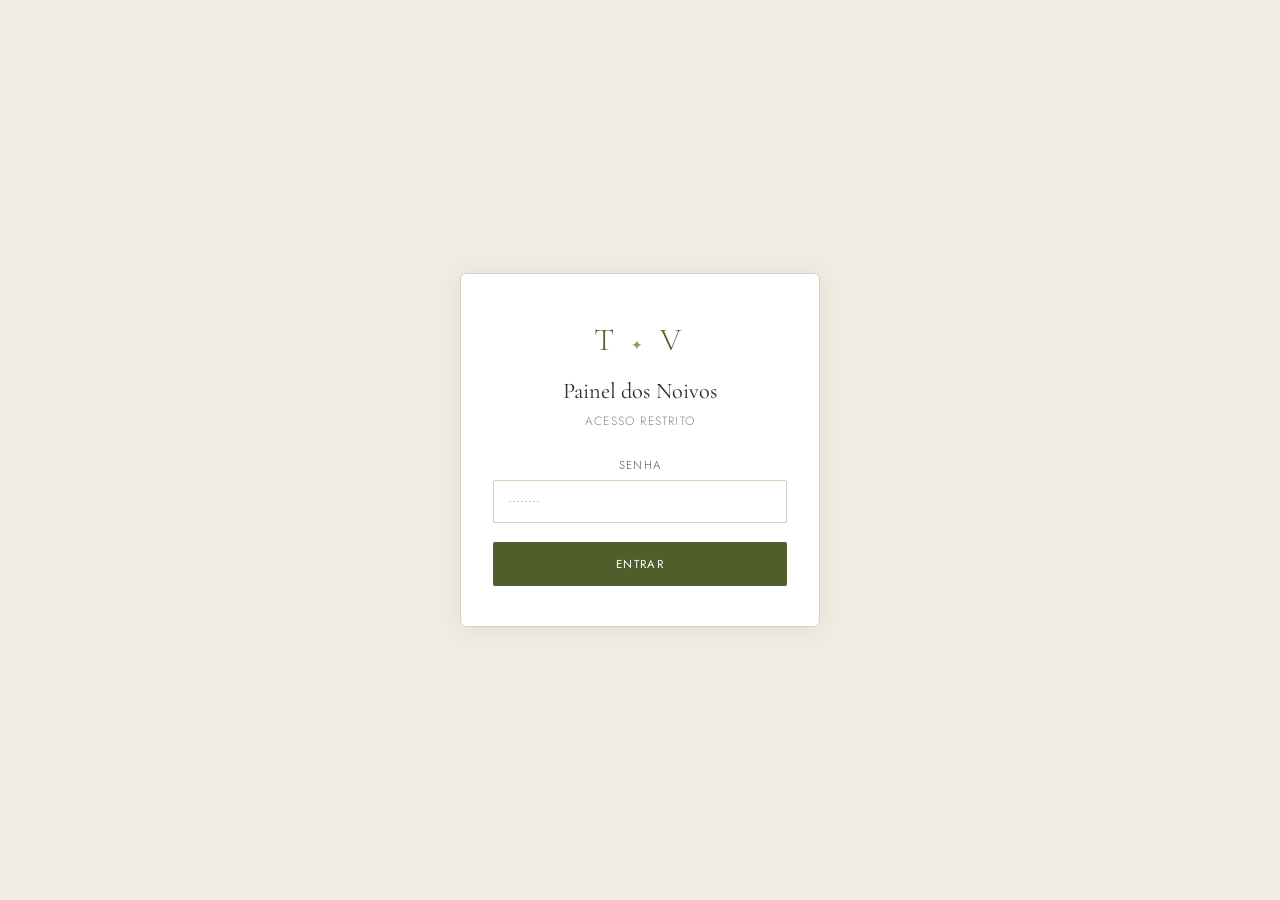
<file: templates/admin.html>
<!DOCTYPE html>
<html lang="pt-BR">
<head>
  <meta charset="UTF-8"/>
  <meta name="viewport" content="width=device-width,initial-scale=1.0"/>
  <title>Painel dos Noivos · T & V</title>
  <link rel="preconnect" href="https://fonts.googleapis.com"/>
  <link href="https://fonts.googleapis.com/css2?family=Cormorant+Garamond:ital,wght@0,300;0,400;0,500;0,600;1,400&family=Jost:wght@300;400;500&display=swap" rel="stylesheet"/>
  <link rel="stylesheet" href="/static/css/main.css"/>
  <link rel="stylesheet" href="/static/css/admin.css"/>
</head>
<body class="admin-body">

<!-- Login -->
<div class="login-screen" id="loginScreen">
  <div class="login-card">
    <div class="login-monogram">T <span>✦</span> V</div>
    <h2 class="login-title">Painel dos Noivos</h2>
    <p class="login-subtitle">Acesso restrito</p>
    <div class="form-group">
      <label class="form-label">Senha</label>
      <input class="form-input" type="password" id="adminPassword" placeholder="••••••••"/>
    </div>
    <p class="login-error hidden" id="loginError">Senha incorreta.</p>
    <button class="btn-primary btn-block" id="loginBtn">Entrar</button>
  </div>
</div>

<!-- Panel -->
<div class="admin-panel hidden" id="adminPanel">
  <aside class="admin-sidebar">
    <div class="sidebar-brand">
      <span class="sidebar-monogram">T ✦ V</span>
      <span class="sidebar-label">Painel</span>
    </div>
    <nav class="sidebar-nav">
      <button class="nav-item active" data-tab="dashboard">Visão geral</button>
      <button class="nav-item" data-tab="items">Experiências</button>
      <button class="nav-item" data-tab="contributions">Contribuições</button>
    </nav>
    <button class="sidebar-logout" id="logoutBtn">Sair</button>
  </aside>

  <div class="admin-content">

    <!-- Dashboard -->
    <div class="tab-panel active" id="tab-dashboard">
      <h2 class="panel-title">Visão Geral</h2>
      <div class="stats-grid">
        <div class="stat-card stat-card--highlight"><span class="stat-value" id="stat-raised">—</span><span class="stat-label">Total arrecadado</span></div>
        <div class="stat-card stat-card--highlight"><span class="stat-value" id="stat-confirmed-val">—</span><span class="stat-label">Pix confirmado</span></div>
        <div class="stat-card"><span class="stat-value" id="stat-goal">—</span><span class="stat-label">Meta total</span></div>
        <div class="stat-card"><span class="stat-value" id="stat-contribs">—</span><span class="stat-label">Contribuições</span></div>
      </div>
      <div class="overall-progress">
        <div class="overall-progress__header">
          <span class="overall-progress__label">Progresso geral da viagem</span>
          <span class="overall-progress__pct" id="overallPct">0%</span>
        </div>
        <div class="overall-progress__track"><div class="overall-progress__fill" id="overallFill" style="width:0%"></div></div>
        <p class="overall-progress__caption" id="overallCaption"></p>
      </div>
      <h3 class="panel-subtitle" style="margin-top:2rem">Por experiência</h3>
      <div class="items-progress-list" id="itemsProgressList"></div>
      <h3 class="panel-subtitle" style="margin-top:2rem">Últimas contribuições</h3>
      <div class="contributions-list" id="recentContribs"></div>
    </div>

    <!-- Items -->
    <div class="tab-panel" id="tab-items">
      <div class="panel-header">
        <h2 class="panel-title">Gerenciar Experiências</h2>
        <button class="btn-primary" id="addItemBtn">+ Nova experiência</button>
      </div>
      <div class="items-grid" id="adminItemsGrid"></div>
    </div>

    <!-- Contributions -->
    <div class="tab-panel" id="tab-contributions">
      <h2 class="panel-title">Todas as Contribuições</h2>
      <div class="panel-filters">
        <select class="form-input" id="contribFilter" style="max-width:200px">
          <option value="all">Todos os status</option>
          <option value="pending">Pendente</option>
          <option value="confirmed">Confirmado</option>
        </select>
      </div>
      <div class="contributions-list full" id="allContribs"></div>
    </div>

  </div>
</div>

<!-- Item Modal -->
<div class="modal-overlay hidden" id="itemModal">
  <div class="modal modal--wide">
    <button class="modal-close" id="itemModalClose">&times;</button>
    <h3 class="modal-section-title" id="itemModalTitle">Nova Experiência</h3>
    <input type="hidden" id="editItemId"/>

    <div class="item-modal-layout">
      <!-- Photos -->
      <div class="upload-col">
        <p class="form-label">Fotos <span class="optional">(até 5)</span></p>

        <!-- Main preview / click area -->
        <div class="upload-preview" id="uploadPreview">
          <div class="upload-placeholder" id="uploadPlaceholder">
            <span class="upload-icon">+</span>
            <span class="upload-hint">Clique para adicionar foto</span>
            <span class="upload-hint-sub">JPG, PNG ou WebP · máx. 8MB</span>
          </div>
          <img class="upload-main-img hidden" id="uploadMainImg" alt="Preview"/>
        </div>

        <!-- Thumbnails strip -->
        <div class="upload-thumbs" id="uploadThumbs"></div>

        <input type="file" id="imageFile" accept="image/jpeg,image/png,image/webp" class="hidden" multiple/>
        <button class="btn-secondary btn-block" id="chooseFileBtn" style="margin-top:.5rem;font-size:.7rem">
          Adicionar foto
        </button>
        <p class="upload-status" id="uploadStatus"></p>
      </div>

      <!-- Fields -->
      <div class="item-modal-fields">
        <div class="form-group">
          <label class="form-label">Tipo <span class="required">*</span></label>
          <select class="form-input" id="itemParentId">
            <option value="">Destino principal (raiz)</option>
          </select>
          <p class="field-hint">Selecione um destino se este for um passeio dentro de uma viagem.</p>
        </div>
        <div class="form-group">
          <label class="form-label">Nome <span class="required">*</span></label>
          <input class="form-input" type="text" id="itemName" placeholder="Ex: Bondinho do Pão de Açúcar"/>
        </div>
        <div class="form-group">
          <label class="form-label">Descrição</label>
          <textarea class="form-textarea" id="itemDescription" rows="3" placeholder="Conte um pouco sobre essa experiência..."></textarea>
        </div>
        <div class="form-row">
          <div class="form-group">
            <label class="form-label">Meta (R$) <span class="required">*</span></label>
            <input class="form-input" type="number" id="itemGoal" min="1" step="1" placeholder="Ex: 500"/>
          </div>
          <div class="form-group">
            <label class="form-label">Categoria</label>
            <select class="form-input" id="itemCategory">
              <option>Passeio</option><option>Hospedagem</option><option>Gastronomia</option>
              <option>Transporte</option><option>Aventura</option><option>Cultura</option><option>Viagem</option>
            </select>
          </div>
        </div>
        <div class="form-row">
          <div class="form-group">
            <label class="form-label">Ordem</label>
            <input class="form-input" type="number" id="itemOrder" min="0" value="0"/>
          </div>
          <div class="form-group form-group--check" style="align-self:flex-end;padding-bottom:.25rem">
            <input type="checkbox" id="itemIsActive" checked/>
            <label class="form-label" for="itemIsActive">Visível no site</label>
          </div>
        </div>
      </div>
    </div>

    <div class="modal-actions">
      <button class="btn-secondary" id="itemModalCancel">Cancelar</button>
      <button class="btn-primary" id="itemModalSave">Salvar experiência</button>
    </div>
  </div>
</div>

<script src="/static/js/admin.js"></script>
</body>
</html>
</file>
<file: static/css/main.css>
:root {
  --olive-1:#8a9a5b; --olive-2:#6b7c3f; --olive-3:#4f5e2a; --olive-4:#3d4d1e; --olive-dark:#2c3a12;
  --cream:#f8f6f0; --cream-2:#f0ece2; --cream-3:#e8e0d0; --warm-white:#fdfbf7;
  --text-dark:#2c2a25; --text-mid:#5a5650; --text-light:#8a857c; --border:#d8d0c0;
  --font-display:'Cormorant Garamond',Georgia,serif; --font-body:'Jost',sans-serif;
  --radius:2px; --radius-lg:6px;
  --shadow:0 2px 20px rgba(44,58,18,.08); --shadow-hover:0 8px 40px rgba(44,58,18,.16);
  --transition:.25s ease;
}
*,*::before,*::after{box-sizing:border-box;margin:0;padding:0}
html{scroll-behavior:smooth}
body{font-family:var(--font-body);background:var(--warm-white);color:var(--text-dark);font-weight:300;line-height:1.6;-webkit-font-smoothing:antialiased}
img{display:block;max-width:100%}
button{cursor:pointer;border:none;background:none;font-family:var(--font-body)}
input,textarea,select{font-family:var(--font-body)}
.hidden{display:none!important}

/* ── Header ── */
.site-header{position:relative;background:var(--cream);padding:4rem 1.5rem 3.5rem;text-align:center;border-bottom:1px solid var(--border);overflow:hidden}
.header-leaves{position:absolute;top:0;width:220px;height:180px;
  background-image:url("data:image/svg+xml,%3Csvg xmlns='http://www.w3.org/2000/svg' viewBox='0 0 200 180'%3E%3Cellipse cx='60' cy='30' rx='35' ry='18' fill='%238a9a5b' opacity='0.25' transform='rotate(-20 60 30)'/%3E%3Cellipse cx='110' cy='20' rx='28' ry='14' fill='%236b7c3f' opacity='0.2' transform='rotate(15 110 20)'/%3E%3Cellipse cx='150' cy='50' rx='32' ry='16' fill='%234f5e2a' opacity='0.18' transform='rotate(-30 150 50)'/%3E%3Cellipse cx='40' cy='70' rx='22' ry='11' fill='%238a9a5b' opacity='0.2' transform='rotate(10 40 70)'/%3E%3Cpath d='M80 90 Q100 30 130 10' stroke='%234f5e2a' stroke-width='1.5' fill='none' opacity='0.3'/%3E%3C/svg%3E");
  background-repeat:no-repeat;background-size:contain}
.header-leaves--left{left:0}.header-leaves--right{right:0;transform:scaleX(-1)}
.header-inner{position:relative;z-index:1;max-width:620px;margin:0 auto}
.header-eyebrow{font-size:.7rem;letter-spacing:.2em;text-transform:uppercase;color:var(--olive-2);margin-bottom:1.2rem}
.header-monogram{font-family:var(--font-display);font-size:2.8rem;font-weight:300;color:var(--olive-3);letter-spacing:.15em;line-height:1;margin-bottom:.6rem}
.monogram-divider{font-size:1rem;color:var(--olive-1);vertical-align:middle}
.header-title{font-family:var(--font-display);font-size:2.4rem;font-weight:400;color:var(--text-dark);margin-bottom:.3rem;letter-spacing:.02em}
.header-title em{font-style:italic;color:var(--olive-2)}
.header-subtitle{font-size:.72rem;letter-spacing:.22em;text-transform:uppercase;color:var(--text-light);margin-bottom:1.5rem}
.header-divider{width:60px;height:1px;background:var(--olive-2);margin:0 auto 1.6rem}
.header-note{text-align:left;max-width:480px;margin:0 auto}
.header-note p{font-size:.92rem;color:var(--text-mid);line-height:1.85;margin-bottom:.8rem}
.header-note p:last-child{margin-bottom:0}
.drop-cap{float:left;font-family:var(--font-display);font-size:4.2rem;font-weight:400;line-height:.78;color:var(--olive-3);margin-right:.12em;margin-top:.08em}

/* ── Catalog ── */
.site-main{max-width:1050px;margin:0 auto;padding:3rem 1.5rem 5rem}
.catalog-loading{display:flex;flex-direction:column;align-items:center;gap:1rem;padding:4rem 0;color:var(--text-light);font-size:.85rem}
.catalog-empty{text-align:center;padding:3rem;color:var(--text-light)}
.catalog-separator{border:none;border-top:1px solid var(--border);margin:2.5rem 0}

/* ── Featured card (root) ── */
.featured-section{margin-bottom:1rem}
.featured-card{background:white;border:1px solid var(--border);border-radius:var(--radius-lg);overflow:hidden;display:grid;grid-template-columns:1fr 1fr;min-height:300px;box-shadow:var(--shadow);cursor:pointer;transition:var(--transition);animation:fadeUp .4s ease both}
.featured-card:hover{box-shadow:var(--shadow-hover);transform:translateY(-3px);border-color:var(--olive-1)}
.featured-card--complete{opacity:.65;cursor:default;pointer-events:none}
.featured-card__img-wrap{position:relative;overflow:hidden;background:var(--cream-2)}
.featured-card__img{width:100%;height:100%;object-fit:cover;transition:transform .5s ease}
.featured-card:hover .featured-card__img{transform:scale(1.04)}
.featured-card__img-placeholder{width:100%;height:100%;min-height:240px;display:flex;align-items:center;justify-content:center;font-size:4rem;color:var(--olive-1);opacity:.3}
.featured-card__badge{position:absolute;top:1rem;left:1rem;background:var(--olive-3);color:white;font-size:.6rem;letter-spacing:.14em;text-transform:uppercase;padding:.3rem .8rem;border-radius:50px}
/* Gallery strip on featured */
.featured-card__gallery{position:absolute;bottom:.6rem;left:.6rem;display:flex;gap:.3rem}
.featured-card__thumb{width:36px;height:36px;border-radius:3px;object-fit:cover;border:1.5px solid white;cursor:pointer;opacity:.8;transition:opacity .2s}
.featured-card__thumb:hover{opacity:1}

.featured-card__body{padding:1.8rem 2rem;display:flex;flex-direction:column;justify-content:center}
.featured-card__eyebrow{font-size:.65rem;letter-spacing:.18em;text-transform:uppercase;color:var(--olive-2);margin-bottom:.5rem}
.featured-card__name{font-family:var(--font-display);font-size:1.9rem;font-weight:400;color:var(--text-dark);line-height:1.2;margin-bottom:.7rem}
.featured-card__desc{font-size:.85rem;color:var(--text-light);line-height:1.7;flex:1;margin-bottom:1.2rem}
.featured-progress{margin-bottom:1.4rem}
.featured-progress__header{display:flex;justify-content:space-between;align-items:baseline;margin-bottom:.5rem}
.featured-progress__raised{font-family:var(--font-display);font-size:1.3rem;color:var(--olive-3);font-weight:500}
.featured-progress__goal{font-size:.75rem;color:var(--text-light)}
.featured-progress__track{height:6px;background:var(--cream-3);border-radius:4px;overflow:hidden}
.featured-progress__fill{height:100%;background:linear-gradient(90deg,var(--olive-3),var(--olive-1));border-radius:4px;transition:width .8s ease}
.featured-progress__pct{font-size:.7rem;color:var(--text-light);margin-top:.3rem}

/* ── Sub-items ── */
.sub-section{margin-top:1.2rem}
.sub-section__title{font-size:.66rem;letter-spacing:.18em;text-transform:uppercase;color:var(--text-light);display:flex;align-items:center;gap:.8rem;margin-bottom:1rem}
.sub-section__title::after{content:'';flex:1;height:1px;background:var(--border)}
.sub-grid{display:grid;grid-template-columns:repeat(auto-fill,minmax(230px,1fr));gap:1.1rem}

/* ── Travel card (sub) ── */
.travel-card{background:white;border:1px solid var(--border);border-radius:var(--radius-lg);overflow:hidden;cursor:pointer;display:flex;flex-direction:column;transition:var(--transition);animation:fadeUp .35s ease both}
.travel-card:hover{box-shadow:var(--shadow-hover);transform:translateY(-3px);border-color:var(--olive-1)}
.travel-card--complete{opacity:.6;cursor:default;pointer-events:none}
@keyframes fadeUp{from{opacity:0;transform:translateY(14px)}to{opacity:1;transform:translateY(0)}}

.travel-card__img-wrap{position:relative;width:100%;padding-top:75%;overflow:hidden;background:var(--cream-2)}
.travel-card__img{position:absolute;inset:0;width:100%;height:100%;object-fit:cover;transition:transform .4s ease}
.travel-card:hover .travel-card__img{transform:scale(1.05)}
.travel-card__img-placeholder{position:absolute;inset:0;display:flex;align-items:center;justify-content:center;font-size:2rem;color:var(--olive-1);opacity:.35}
.travel-card__cat-badge{position:absolute;top:.7rem;left:.7rem;background:rgba(44,58,18,.72);color:white;font-size:.58rem;letter-spacing:.12em;text-transform:uppercase;padding:.22rem .55rem;border-radius:50px;backdrop-filter:blur(4px)}
.travel-card__complete-badge{position:absolute;top:.7rem;right:.7rem;background:var(--olive-3);color:white;font-size:.58rem;letter-spacing:.1em;text-transform:uppercase;padding:.22rem .55rem;border-radius:50px}
/* Gallery dots on sub-cards */
.travel-card__img-count{position:absolute;bottom:.5rem;right:.5rem;background:rgba(0,0,0,.45);color:white;font-size:.6rem;padding:.15rem .4rem;border-radius:3px;backdrop-filter:blur(2px)}

.travel-card__body{padding:1rem 1.1rem 1.3rem;flex:1;display:flex;flex-direction:column}
.travel-card__name{font-family:var(--font-display);font-size:1.15rem;font-weight:500;color:var(--text-dark);margin-bottom:.35rem;line-height:1.3}
.travel-card__desc{font-size:.76rem;color:var(--text-light);line-height:1.6;flex:1;margin-bottom:.9rem}
.card-progress{margin-bottom:.9rem}
.card-progress__header{display:flex;justify-content:space-between;align-items:baseline;margin-bottom:.35rem}
.card-progress__raised{font-family:var(--font-display);font-size:.95rem;color:var(--olive-3);font-weight:500}
.card-progress__goal{font-size:.68rem;color:var(--text-light)}
.card-progress__track{height:4px;background:var(--cream-3);border-radius:4px;overflow:hidden}
.card-progress__fill{height:100%;background:linear-gradient(90deg,var(--olive-2),var(--olive-1));border-radius:4px;transition:width .6s ease}
.card-progress__pct{font-size:.65rem;color:var(--text-light);margin-top:.25rem;text-align:right}
.travel-card__btn{font-size:.68rem;letter-spacing:.12em;text-transform:uppercase;color:white;background:var(--olive-3);padding:.55rem 1rem;border-radius:var(--radius);width:100%;transition:var(--transition);cursor:pointer;font-family:var(--font-body);border:none}
.travel-card__btn:hover{background:var(--olive-4)}
.travel-card__btn--complete{background:var(--cream-2);color:var(--text-light);cursor:default}

/* ── Lightbox ── */
.lightbox{position:fixed;inset:0;background:rgba(0,0,0,.92);z-index:2000;display:flex;align-items:center;justify-content:center}
.lightbox__close{position:absolute;top:1rem;right:1.2rem;color:white;font-size:2rem;line-height:1;opacity:.7;transition:opacity .2s;z-index:10}
.lightbox__close:hover{opacity:1}
.lightbox__img{max-width:90vw;max-height:80vh;object-fit:contain;border-radius:var(--radius);transition:opacity .12s ease;display:block}
.lightbox__nav{position:absolute;top:50%;transform:translateY(-50%);color:white;font-size:3.5rem;line-height:1;opacity:.45;transition:opacity .2s;padding:.5rem 1.2rem;background:transparent;z-index:10;-webkit-tap-highlight-color:transparent}
.lightbox__nav:hover{opacity:1}
.lightbox__nav--prev{left:0}
.lightbox__nav--next{right:0}
.lightbox__bottom{position:absolute;bottom:1.2rem;left:50%;transform:translateX(-50%);display:flex;flex-direction:column;align-items:center;gap:.5rem}
.lightbox__counter{color:rgba(255,255,255,.55);font-size:.72rem;letter-spacing:.1em;white-space:nowrap}
.lightbox__dots{display:flex;gap:.4rem;justify-content:center}
.lb-dot{width:7px;height:7px;border-radius:50%;background:rgba(255,255,255,.35);cursor:pointer;transition:background .2s,transform .2s}
.lb-dot:hover{background:rgba(255,255,255,.7)}
.lb-dot--active{background:white;transform:scale(1.25)}
/* Active thumbnail highlight */
.featured-card__thumb--active{border:2px solid white;opacity:1}
.featured-card__img-count{position:absolute;top:.7rem;right:.7rem;background:rgba(0,0,0,.45);color:white;font-size:.62rem;letter-spacing:.06em;padding:.2rem .5rem;border-radius:3px;backdrop-filter:blur(2px)}

/* ── Modal ── */
.modal-overlay{position:fixed;inset:0;background:rgba(44,42,37,.55);backdrop-filter:blur(3px);z-index:1000;display:flex;align-items:center;justify-content:center;padding:1rem;animation:fadeIn .2s ease}
@keyframes fadeIn{from{opacity:0}to{opacity:1}}
.modal{background:var(--warm-white);border-radius:var(--radius-lg);padding:2.5rem 2rem;width:100%;max-width:440px;position:relative;max-height:90vh;overflow-y:auto;animation:slideUp .25s ease}
.modal--wide{max-width:700px}
@keyframes slideUp{from{transform:translateY(20px);opacity:0}to{transform:none;opacity:1}}
.modal-close{position:absolute;top:1rem;right:1.2rem;font-size:1.5rem;color:var(--text-light);line-height:1;transition:var(--transition)}
.modal-close:hover{color:var(--text-dark)}
.modal-eyebrow{font-size:.65rem;letter-spacing:.2em;text-transform:uppercase;color:var(--olive-2);margin-bottom:.4rem}
.modal-item-name{font-family:var(--font-display);font-size:1.7rem;font-weight:400;color:var(--text-dark);margin-bottom:1rem}
.modal-section-title{font-family:var(--font-display);font-size:1.5rem;font-weight:400;color:var(--text-dark);margin-bottom:1.2rem}
.modal-question{font-size:.75rem;letter-spacing:.08em;text-transform:uppercase;color:var(--text-mid);margin-bottom:.5rem}
.modal-remaining{font-size:.8rem;color:var(--olive-3);margin-bottom:.8rem;font-weight:400}
.modal-progress-mini{margin-bottom:1.2rem}
.modal-progress-mini__bar{height:4px;background:var(--cream-3);border-radius:4px;overflow:hidden;margin-bottom:.35rem}
.modal-progress-mini__fill{height:100%;background:linear-gradient(90deg,var(--olive-2),var(--olive-1));border-radius:4px;transition:width .6s ease}
.modal-progress-mini__text{font-size:.75rem;color:var(--text-light)}
.amount-suggestions{display:flex;flex-wrap:wrap;gap:.5rem;margin-bottom:.8rem}
.amount-chip{font-size:.8rem;border:1px solid var(--border);border-radius:50px;padding:.35rem .9rem;color:var(--text-mid);cursor:pointer;transition:var(--transition);background:white}
.amount-chip:hover{border-color:var(--olive-2);color:var(--olive-2)}
.amount-chip.selected{background:var(--olive-3);border-color:var(--olive-3);color:white}
.amount-custom{display:flex;align-items:center;border:1px solid var(--border);border-radius:var(--radius);overflow:hidden;margin-bottom:.5rem;background:white}
.amount-prefix{padding:.65rem .8rem;font-size:.9rem;color:var(--text-light);border-right:1px solid var(--border)}
.amount-input{flex:1;border:none;padding:.65rem .8rem;font-size:.95rem;color:var(--text-dark);background:transparent;outline:none;font-family:var(--font-body);font-weight:300}
.amount-input::placeholder{color:var(--text-light)}
.amount-error{font-size:.78rem;color:#c0392b;margin-bottom:.8rem}
.step2-actions{display:flex;gap:.8rem;justify-content:flex-end;margin-top:.5rem}
.confirmation-icon{width:52px;height:52px;border-radius:50%;background:var(--olive-3);color:white;display:flex;align-items:center;justify-content:center;font-size:1.4rem;margin:0 auto 1.2rem}
.confirmation-text{font-size:.9rem;color:var(--text-mid);line-height:1.7;text-align:center;margin-bottom:1rem}
.s3-message{background:var(--cream);border-left:2px solid var(--olive-2);padding:.7rem 1rem;margin-top:.8rem;border-radius:var(--radius)}
.s3-message__text{font-size:.85rem;font-style:italic;color:var(--text-mid)}
.pix-copy-wrap{text-align:center}
.pix-box{display:flex;gap:1.2rem;align-items:flex-start;background:var(--cream);border:1px solid var(--border);border-radius:var(--radius-lg);padding:1.2rem;margin:1rem 0}
.pix-qr{flex-shrink:0;width:110px;height:110px;display:flex;align-items:center;justify-content:center;background:white;border-radius:var(--radius);border:1px solid var(--border)}
.pix-qr img{width:100px;height:100px}
.pix-details{flex:1}
.pix-detail-row{margin-bottom:.6rem}
.pix-label{display:block;font-size:.62rem;letter-spacing:.12em;text-transform:uppercase;color:var(--text-light);margin-bottom:.1rem}
.pix-value{font-size:.88rem;color:var(--text-dark)}
.pix-key-value{color:var(--olive-3);font-weight:500;word-break:break-all}

/* ── Forms ── */
.form-group{margin-bottom:1.2rem}
.form-group--check{display:flex;align-items:center;gap:.5rem;margin-bottom:.8rem}
.form-label{display:block;font-size:.72rem;letter-spacing:.1em;text-transform:uppercase;color:var(--text-mid);margin-bottom:.4rem}
.field-hint{font-size:.68rem;color:var(--text-light);margin-top:.3rem}
.form-input,.form-textarea,select.form-input{width:100%;padding:.65rem .85rem;border:1px solid var(--border);border-radius:var(--radius);font-size:.88rem;color:var(--text-dark);background:white;transition:var(--transition);font-family:var(--font-body);font-weight:300}
.form-input:focus,.form-textarea:focus{outline:none;border-color:var(--olive-2);box-shadow:0 0 0 2px rgba(107,124,63,.1)}
.form-textarea{resize:vertical}
.form-row{display:grid;grid-template-columns:1fr 1fr;gap:1rem}
.required{color:var(--olive-2)}.optional{color:var(--text-light);font-size:.65em}

/* ── Buttons ── */
.btn-primary{background:var(--olive-3);color:white;font-family:var(--font-body);font-size:.72rem;letter-spacing:.12em;text-transform:uppercase;padding:.8rem 1.8rem;border-radius:var(--radius);transition:var(--transition);border:1px solid transparent}
.btn-primary:hover{background:var(--olive-4)}.btn-primary:disabled{opacity:.4;cursor:not-allowed}
.btn-secondary{background:transparent;color:var(--text-mid);font-family:var(--font-body);font-size:.72rem;letter-spacing:.12em;text-transform:uppercase;padding:.8rem 1.4rem;border-radius:var(--radius);border:1px solid var(--border);transition:var(--transition)}
.btn-secondary:hover{border-color:var(--text-mid);color:var(--text-dark)}
.btn-block{width:100%}
.btn-copy{font-size:.72rem;letter-spacing:.1em;text-transform:uppercase;color:var(--olive-3);border:1px solid var(--olive-2);padding:.5rem 1.2rem;border-radius:50px;transition:var(--transition);background:transparent;cursor:pointer;font-family:var(--font-body)}
.btn-copy:hover{background:var(--olive-3);color:white}

/* ── Footer ── */
.site-footer{background:var(--cream);border-top:1px solid var(--border);text-align:center;padding:2.5rem 1.5rem}
.footer-names{font-family:var(--font-display);font-size:1.5rem;font-style:italic;color:var(--olive-3);margin-bottom:.3rem}
.footer-date{font-size:.72rem;letter-spacing:.15em;text-transform:uppercase;color:var(--text-light)}

/* ── Spinner ── */
.spinner{width:28px;height:28px;border:2px solid var(--cream-3);border-top-color:var(--olive-2);border-radius:50%;animation:spin .7s linear infinite}
@keyframes spin{to{transform:rotate(360deg)}}

/* ── Responsive ── */
@media(max-width:860px){
  .featured-card{grid-template-columns:1fr;min-height:unset}
  .featured-card__img-wrap{height:240px}
  .featured-card__body{padding:1.4rem}
  .featured-card__name{font-size:1.5rem}
}
@media(max-width:600px){
  .site-header{padding:2.5rem 1rem 2.5rem}
  .header-monogram{font-size:2rem}
  .header-title{font-size:1.6rem}
  .header-note{max-width:100%}
  .drop-cap{font-size:3rem}
  .site-main{padding:2rem 1rem 4rem}
  .sub-grid{grid-template-columns:1fr}
  .pix-box{flex-direction:column;align-items:center}
  .modal{padding:1.8rem 1.1rem}
  .form-row{grid-template-columns:1fr}
  .amount-suggestions{gap:.4rem}
  .amount-chip{font-size:.75rem;padding:.3rem .75rem}
}
@media(max-width:400px){
  .header-monogram{font-size:1.6rem}
  .header-title{font-size:1.35rem}
}
</file>
<file: static/css/admin.css>
.admin-body{background:var(--cream-2);min-height:100vh}

/* ── Login ── */
.login-screen{min-height:100vh;display:flex;align-items:center;justify-content:center;padding:1rem}
.login-card{background:white;border:1px solid var(--border);border-radius:var(--radius-lg);padding:2.5rem 2rem;width:100%;max-width:360px;text-align:center;box-shadow:var(--shadow)}
.login-monogram{font-family:var(--font-display);font-size:2rem;color:var(--olive-3);letter-spacing:.15em;margin-bottom:.5rem}
.login-monogram span{font-size:.9rem;color:var(--olive-1)}
.login-title{font-family:var(--font-display);font-size:1.4rem;font-weight:400;margin-bottom:.2rem}
.login-subtitle{font-size:.75rem;letter-spacing:.1em;text-transform:uppercase;color:var(--text-light);margin-bottom:1.5rem}
.login-error{font-size:.82rem;color:#c0392b;margin-bottom:.8rem}

/* ── Layout ── */
.admin-panel{display:flex;min-height:100vh}
.admin-sidebar{width:220px;background:var(--olive-dark);color:white;display:flex;flex-direction:column;flex-shrink:0;position:sticky;top:0;height:100vh;overflow-y:auto}
.sidebar-brand{padding:1.4rem 1.2rem;border-bottom:1px solid rgba(255,255,255,.1)}
.sidebar-monogram{display:block;font-family:var(--font-display);font-size:1.2rem;letter-spacing:.15em;color:var(--olive-1)}
.sidebar-label{font-size:.6rem;letter-spacing:.18em;text-transform:uppercase;color:rgba(255,255,255,.4)}
.sidebar-nav{flex:1;padding:1rem 0}
.nav-item{display:block;width:100%;text-align:left;padding:.75rem 1.2rem;font-size:.78rem;letter-spacing:.08em;text-transform:uppercase;color:rgba(255,255,255,.6);transition:var(--transition);background:transparent;border:none;cursor:pointer;font-family:var(--font-body)}
.nav-item:hover{color:white;background:rgba(255,255,255,.06)}
.nav-item.active{color:white;background:rgba(138,154,91,.25);border-left:2px solid var(--olive-1)}
.sidebar-logout{padding:1rem 1.2rem;font-size:.7rem;letter-spacing:.1em;text-transform:uppercase;color:rgba(255,255,255,.35);border-top:1px solid rgba(255,255,255,.08);cursor:pointer;background:transparent;font-family:var(--font-body);text-align:left;transition:var(--transition)}
.sidebar-logout:hover{color:rgba(255,255,255,.7)}

.admin-content{flex:1;padding:2rem;min-width:0;overflow-x:hidden}

/* ── Tabs ── */
.tab-panel{display:none!important}
.tab-panel.active{display:block!important}

/* ── Typography ── */
.panel-title{font-family:var(--font-display);font-size:1.8rem;font-weight:400;color:var(--text-dark);margin-bottom:1.5rem}
.panel-subtitle{font-family:var(--font-display);font-size:1.2rem;font-weight:400;color:var(--text-mid);margin-bottom:.8rem}
.panel-header{display:flex;align-items:center;justify-content:space-between;flex-wrap:wrap;gap:.8rem;margin-bottom:1.5rem}
.panel-filters{margin-bottom:1rem}

/* ── Stats ── */
.stats-grid{display:grid;grid-template-columns:repeat(auto-fill,minmax(150px,1fr));gap:1rem;margin-bottom:1.5rem}
.stat-card{background:white;border:1px solid var(--border);border-radius:var(--radius-lg);padding:1.2rem 1.4rem;display:flex;flex-direction:column;gap:.3rem}
.stat-card--highlight{border-color:var(--olive-2);background:linear-gradient(135deg,#f8f6f0,white)}
.stat-value{font-family:var(--font-display);font-size:1.8rem;font-weight:400;color:var(--olive-3);line-height:1}
.stat-label{font-size:.65rem;letter-spacing:.1em;text-transform:uppercase;color:var(--text-light)}

/* ── Overall progress ── */
.overall-progress{background:white;border:1px solid var(--border);border-radius:var(--radius-lg);padding:1.4rem 1.6rem;margin-bottom:1rem}
.overall-progress__header{display:flex;justify-content:space-between;align-items:baseline;margin-bottom:.8rem}
.overall-progress__label{font-size:.72rem;letter-spacing:.1em;text-transform:uppercase;color:var(--text-mid)}
.overall-progress__pct{font-family:var(--font-display);font-size:1.6rem;color:var(--olive-3)}
.overall-progress__track{height:8px;background:var(--cream-3);border-radius:6px;overflow:hidden;margin-bottom:.6rem}
.overall-progress__fill{height:100%;background:linear-gradient(90deg,var(--olive-3),var(--olive-1));border-radius:6px;transition:width 1s ease}
.overall-progress__caption{font-size:.78rem;color:var(--text-light)}

/* ── Per-item progress ── */
.items-progress-list{display:flex;flex-direction:column;gap:.6rem}
.item-progress-row{background:white;border:1px solid var(--border);border-radius:var(--radius-lg);padding:1rem 1.2rem}
.item-progress-row--child{margin-left:1.2rem;border-left:2px solid var(--olive-1)}
.item-progress-row__header{display:flex;justify-content:space-between;align-items:baseline;margin-bottom:.5rem;flex-wrap:wrap;gap:.3rem}
.item-progress-row__name{font-size:.9rem;color:var(--text-dark)}
.item-progress-row__values{font-size:.75rem;color:var(--text-light)}
.item-progress-row__values strong{color:var(--olive-3)}
.item-progress-row__track{height:4px;background:var(--cream-3);border-radius:4px;overflow:hidden}
.item-progress-row__fill{height:100%;background:linear-gradient(90deg,var(--olive-2),var(--olive-1));border-radius:4px;transition:width .8s ease}

/* ── Contributions ── */
.contributions-list{display:flex;flex-direction:column;gap:.6rem}
.contrib-card{background:white;border:1px solid var(--border);border-radius:var(--radius-lg);padding:1rem 1.2rem;display:flex;align-items:flex-start;gap:1rem;flex-wrap:wrap}
.contrib-card__info{flex:1;min-width:180px}
.contrib-card__name{font-family:var(--font-display);font-size:1.05rem;font-weight:500;color:var(--text-dark);margin-bottom:.15rem}
.contrib-card__meta{font-size:.75rem;color:var(--text-light);display:flex;flex-wrap:wrap;gap:.4rem}
.contrib-card__message{font-size:.8rem;font-style:italic;color:var(--text-mid);margin-top:.4rem;border-left:2px solid var(--olive-1);padding-left:.7rem}
.contrib-card__right{display:flex;flex-direction:column;align-items:flex-end;gap:.5rem;flex-shrink:0}
.contrib-card__amount{font-family:var(--font-display);font-size:1.05rem;color:var(--olive-3)}
.status-badge{font-size:.62rem;letter-spacing:.1em;text-transform:uppercase;padding:.25rem .6rem;border-radius:50px}
.status-badge--pending{background:#fef3cd;color:#856404}
.status-badge--confirmed{background:#d1e7dd;color:#0f5132}
.confirm-btn{font-size:.65rem;letter-spacing:.1em;text-transform:uppercase;color:var(--olive-3);border:1px solid var(--olive-2);padding:.25rem .7rem;border-radius:50px;cursor:pointer;background:transparent;font-family:var(--font-body);transition:var(--transition)}
.confirm-btn:hover{background:var(--olive-3);color:white}

/* ── Admin items grid ── */
.items-grid{display:grid;grid-template-columns:repeat(auto-fill,minmax(220px,1fr));gap:1.1rem}
.admin-item-card{background:white;border:1px solid var(--border);border-radius:var(--radius-lg);overflow:hidden}
.admin-item-card--child{border-left:3px solid var(--olive-2)}
.admin-item-card__img{width:100%;height:140px;object-fit:cover;background:var(--cream-2)}
.admin-item-card__img-placeholder{width:100%;height:140px;background:var(--cream-2);display:flex;align-items:center;justify-content:center;color:var(--olive-1);font-size:2rem;opacity:.4}
.admin-item-card__body{padding:.9rem}
.admin-item-card__label{font-size:.58rem;letter-spacing:.12em;text-transform:uppercase;color:var(--olive-2);margin-bottom:.2rem}
.admin-item-card__name{font-family:var(--font-display);font-size:1rem;font-weight:500;margin-bottom:.3rem;color:var(--text-dark)}
.admin-item-card__meta{font-size:.72rem;color:var(--text-light);margin-bottom:.5rem}
.admin-item-card__progress{height:3px;background:var(--cream-3);border-radius:3px;overflow:hidden;margin-bottom:.7rem}
.admin-item-card__progress-fill{height:100%;background:var(--olive-2);border-radius:3px}
.admin-item-card__actions{display:flex;gap:.4rem;flex-wrap:wrap}
.inactive-tag{font-size:.6rem;color:var(--text-light);letter-spacing:.08em;text-transform:uppercase;border:1px solid var(--border);padding:.18rem .45rem;border-radius:3px}

/* ── Upload area ── */
.item-modal-layout{display:grid;grid-template-columns:200px 1fr;gap:1.5rem;margin-bottom:1.5rem}
.upload-col{display:flex;flex-direction:column;gap:.4rem}
.upload-preview{width:200px;height:150px;border:1.5px dashed var(--border);border-radius:var(--radius-lg);overflow:hidden;position:relative;background:var(--cream-2);display:flex;align-items:center;justify-content:center;cursor:pointer;transition:var(--transition)}
.upload-preview:hover{border-color:var(--olive-2)}
.upload-placeholder{display:flex;flex-direction:column;align-items:center;gap:.3rem;text-align:center;padding:.8rem}
.upload-icon{font-size:1.8rem;color:var(--olive-1);line-height:1}
.upload-hint{font-size:.7rem;color:var(--text-mid)}
.upload-hint-sub{font-size:.6rem;color:var(--text-light)}
.upload-main-img{position:absolute;inset:0;width:100%;height:100%;object-fit:cover}
.upload-thumbs{display:flex;flex-wrap:wrap;gap:.35rem;margin-top:.3rem}
.upload-thumb{width:44px;height:44px;border-radius:3px;overflow:hidden;position:relative;cursor:pointer;border:1.5px solid var(--border);transition:border-color .2s}
.upload-thumb:hover{border-color:var(--olive-2)}
.upload-thumb img{width:100%;height:100%;object-fit:cover}
.upload-thumb__del{position:absolute;top:0;right:0;background:rgba(192,57,43,.85);color:white;font-size:.65rem;line-height:1;padding:.1rem .25rem;cursor:pointer;border-radius:0 0 0 3px}
.upload-thumb--add{background:var(--cream-2);display:flex;align-items:center;justify-content:center;font-size:1.2rem;color:var(--olive-1);opacity:.6;border-style:dashed}
.upload-thumb--add:hover{opacity:1}
.upload-status{font-size:.7rem;color:var(--text-light);min-height:1rem;text-align:center}
.upload-status--error{color:#c0392b}.upload-status--ok{color:var(--olive-3)}
.modal-actions{display:flex;justify-content:flex-end;gap:.8rem;margin-top:1.2rem}

/* ── Btn edit/delete ── */
.btn-edit,.btn-delete{font-size:.63rem;letter-spacing:.08em;text-transform:uppercase;padding:.28rem .65rem;border-radius:3px;cursor:pointer;font-family:var(--font-body);transition:var(--transition)}
.btn-edit{color:var(--olive-3);border:1px solid var(--olive-2);background:transparent}
.btn-edit:hover{background:var(--olive-3);color:white}
.btn-delete{color:#c0392b;border:1px solid #e0b0ad;background:transparent}
.btn-delete:hover{background:#c0392b;color:white}

/* ── Responsive ── */
@media(max-width:860px){
  .admin-panel{flex-direction:column}
  .admin-sidebar{width:100%;height:auto;position:relative;flex-direction:row;flex-wrap:wrap}
  .sidebar-brand{padding:.8rem 1rem;border-bottom:none;border-right:1px solid rgba(255,255,255,.1)}
  .sidebar-nav{display:flex;flex:1;padding:0;overflow-x:auto}
  .nav-item{white-space:nowrap;padding:.8rem 1rem;font-size:.68rem}
  .sidebar-logout{padding:.8rem 1rem}
  .admin-content{padding:1.2rem}
  .item-modal-layout{grid-template-columns:1fr}
  .upload-preview{width:100%;height:180px}
}
@media(max-width:500px){
  .stats-grid{grid-template-columns:1fr 1fr}
  .modal--wide{padding:1.8rem 1rem}
  .form-row{grid-template-columns:1fr}
  .contrib-card{flex-direction:column}
  .contrib-card__right{flex-direction:row;align-items:center;flex-wrap:wrap}
}
</file>
